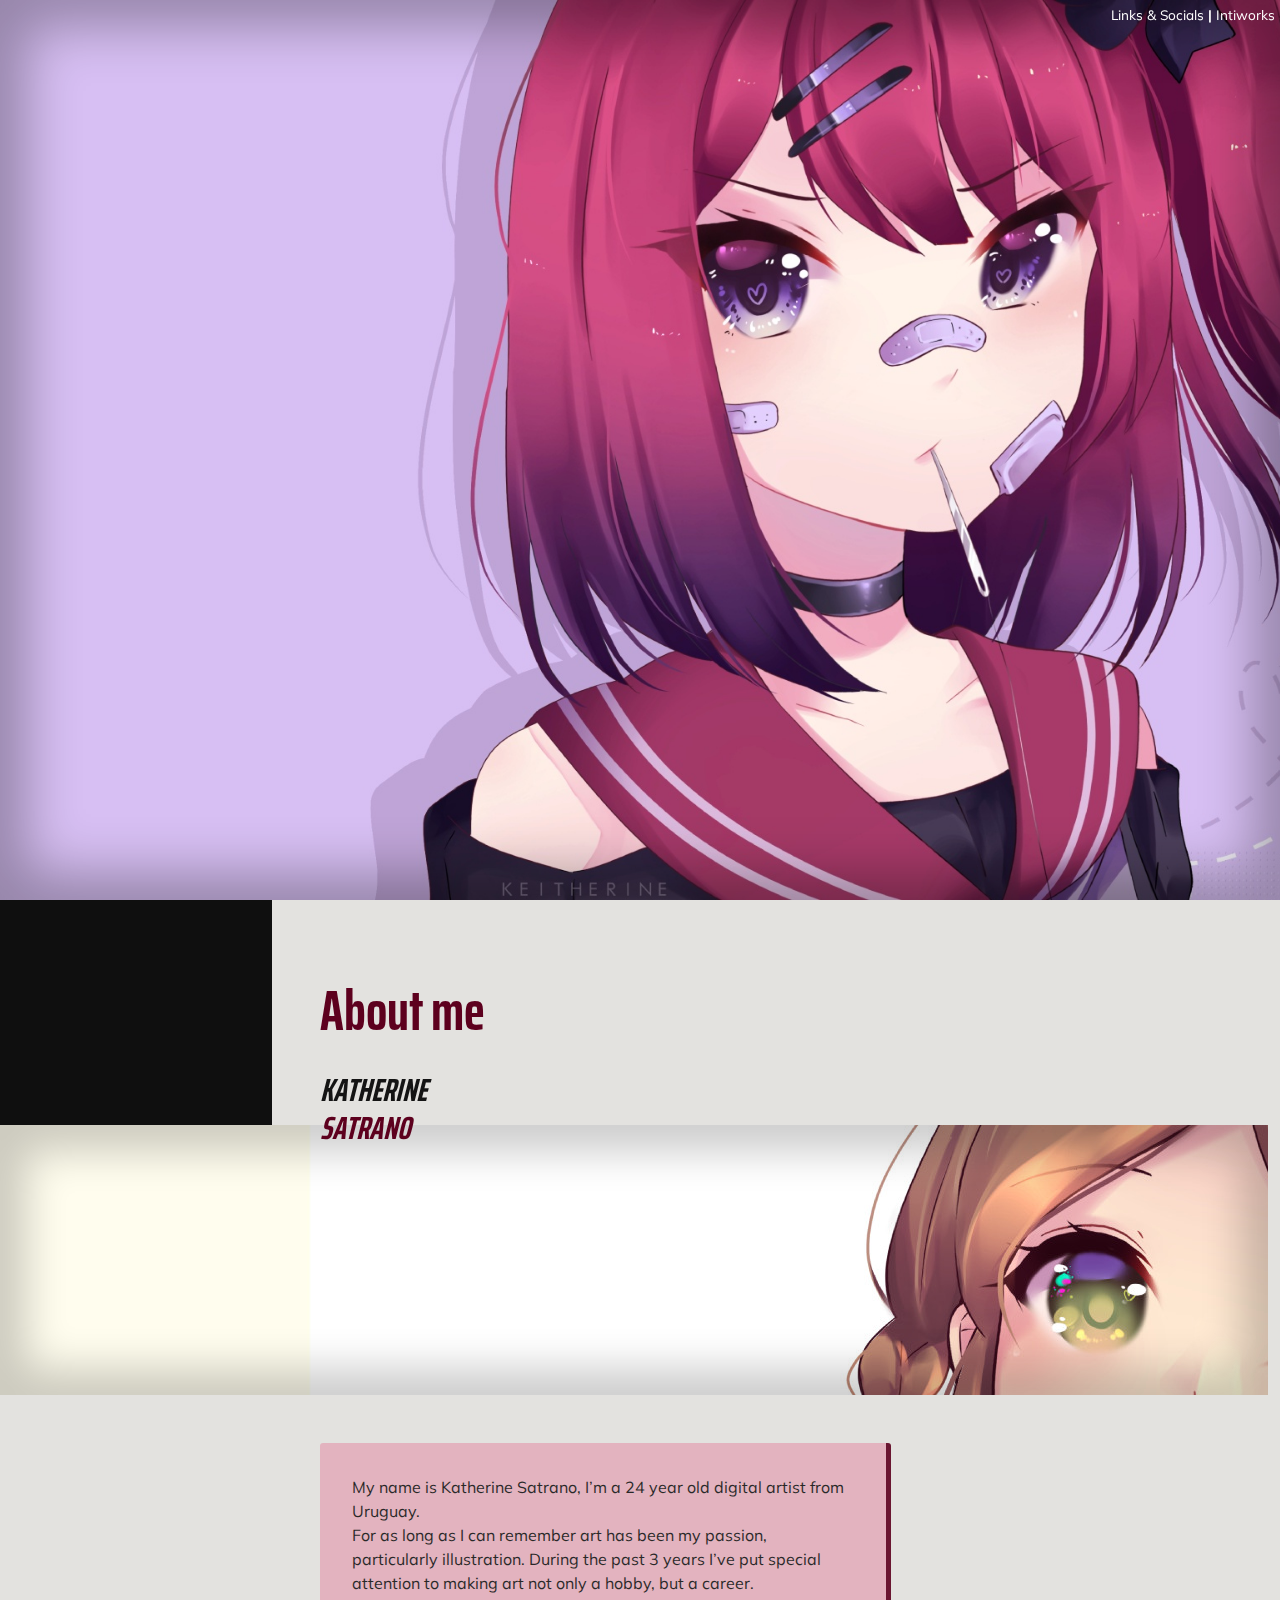
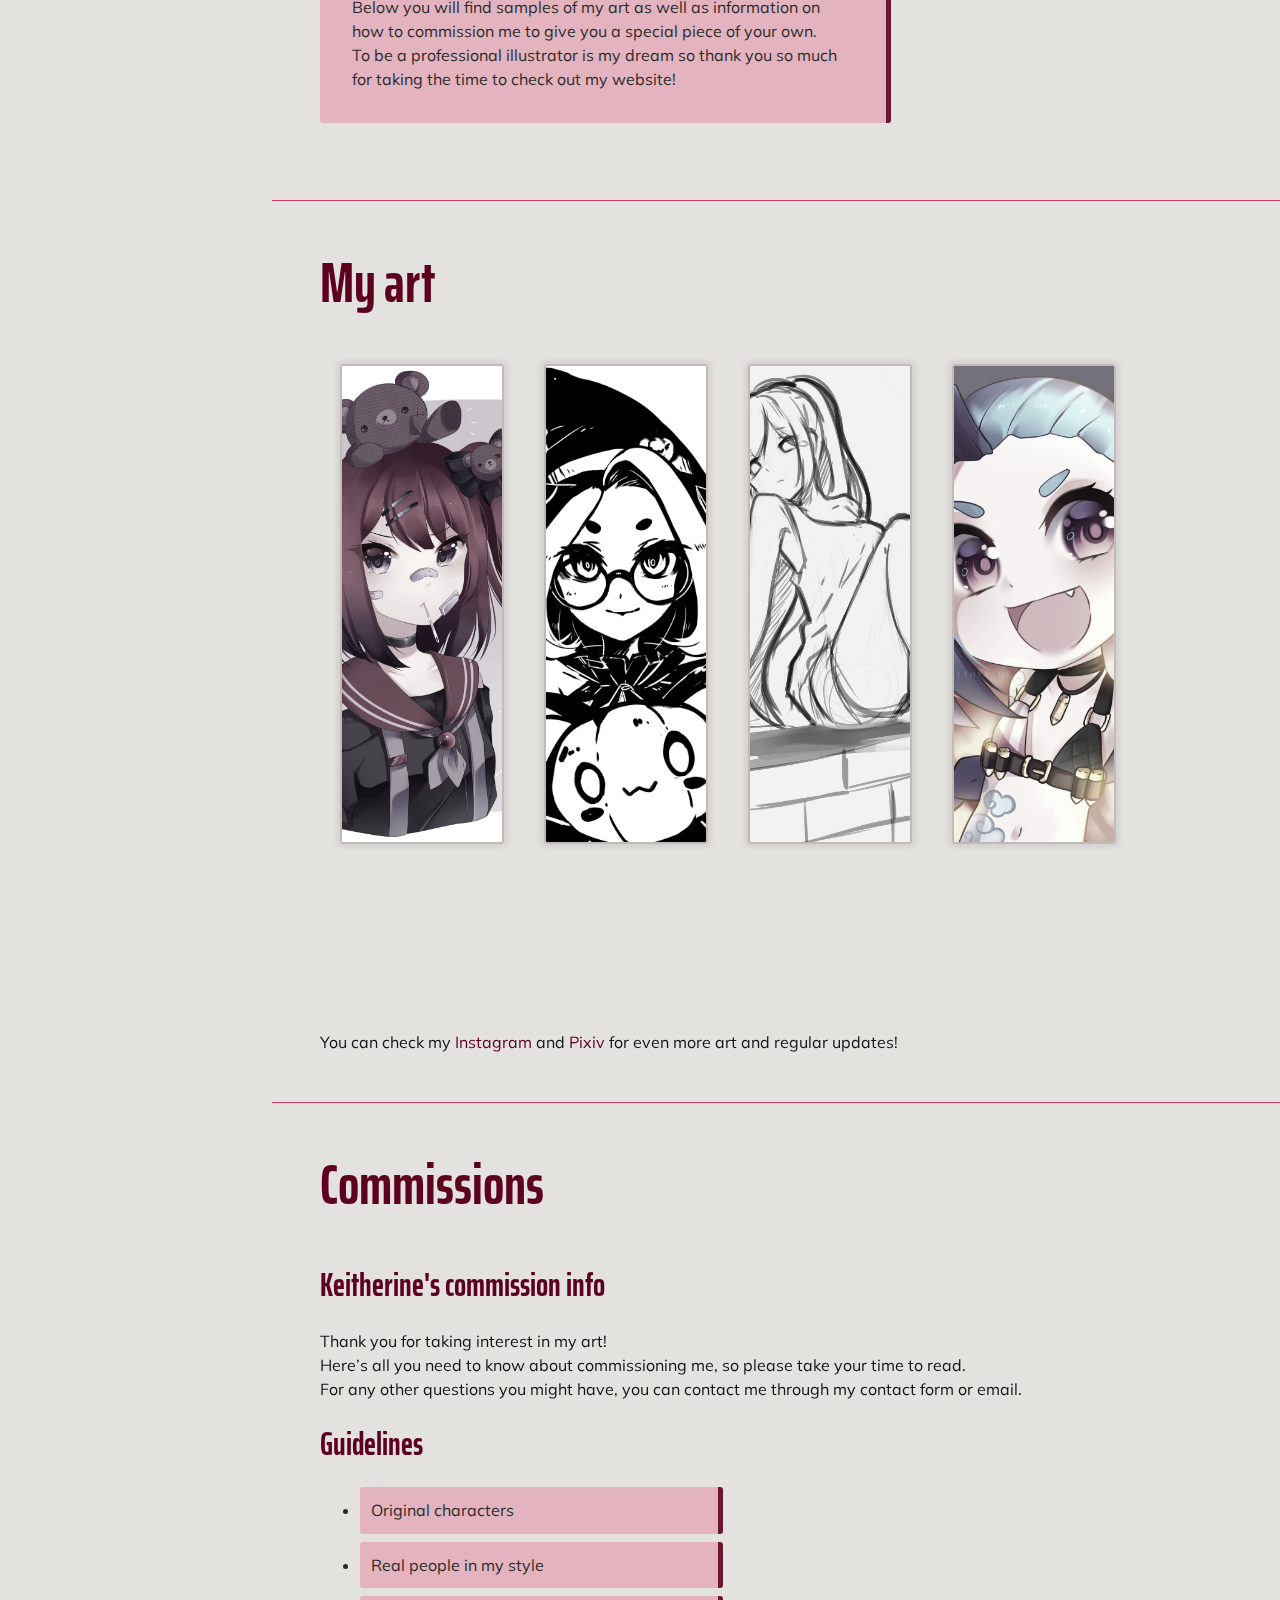
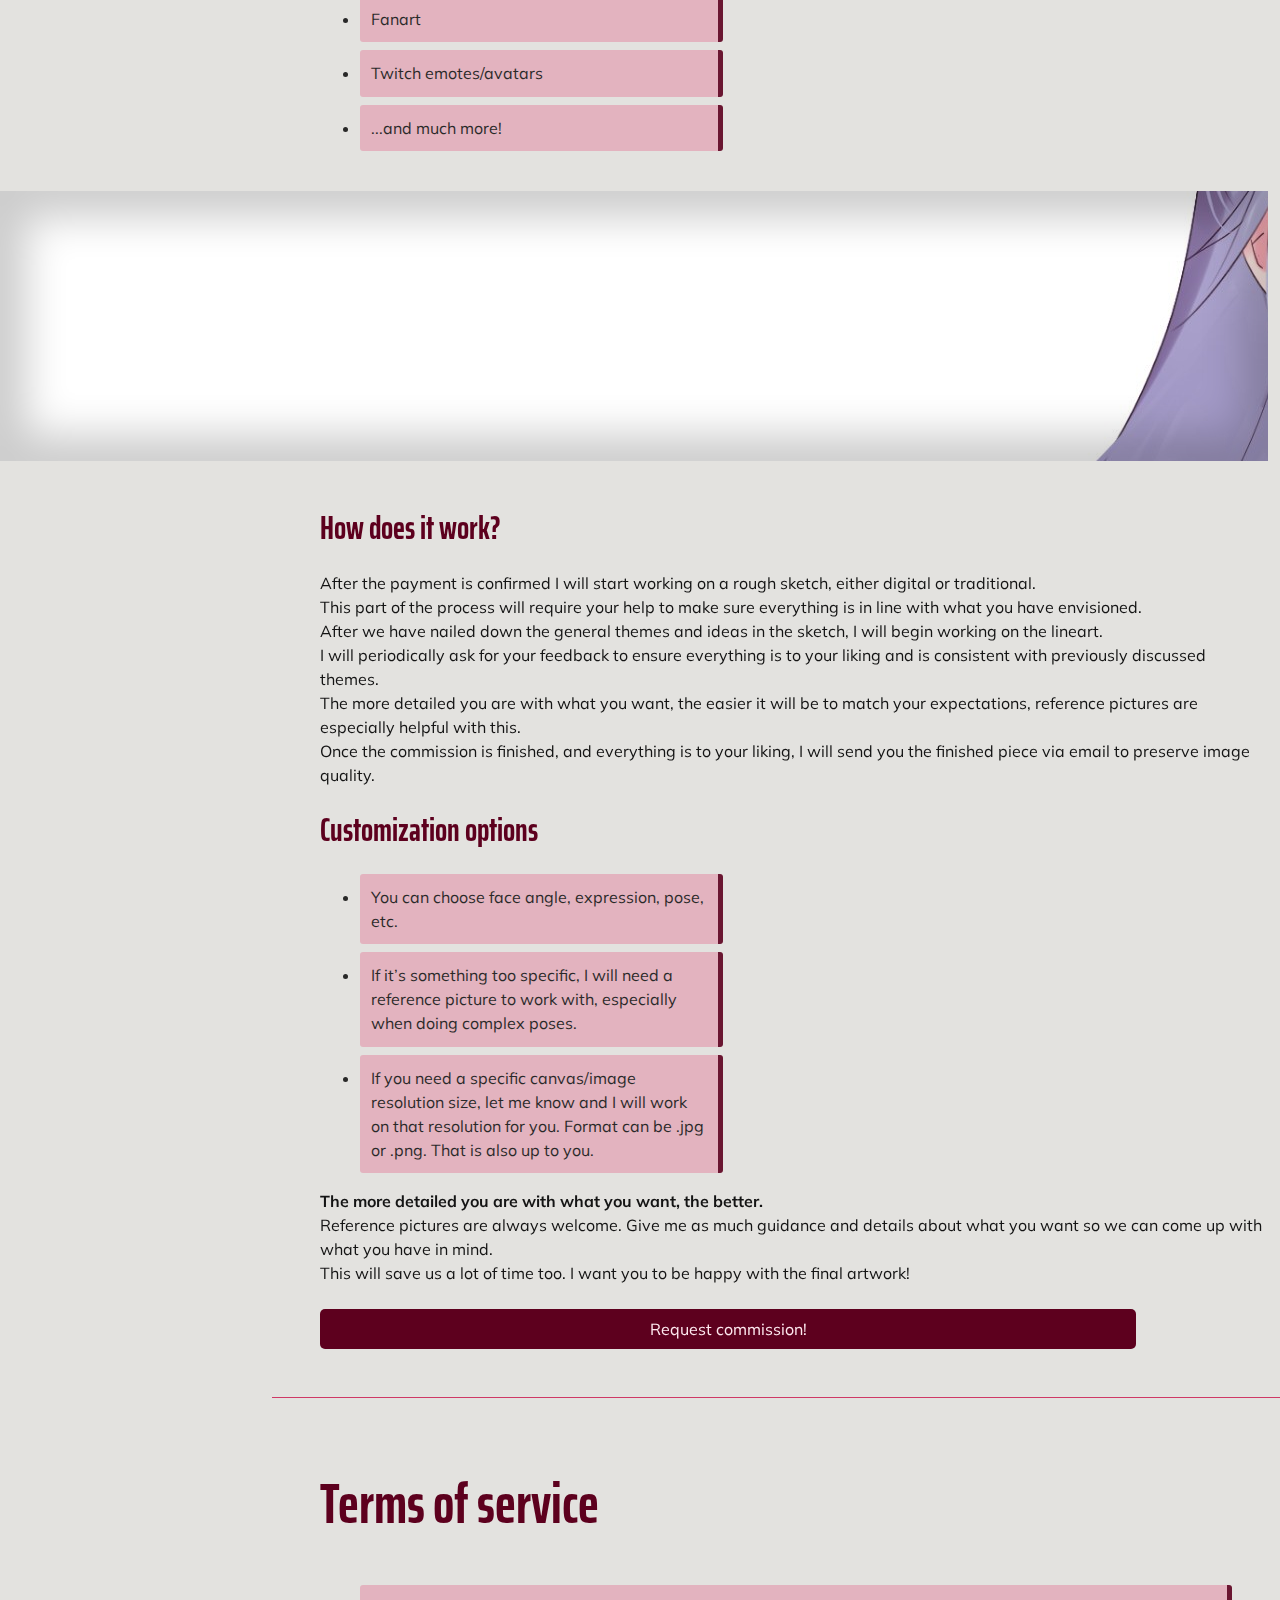
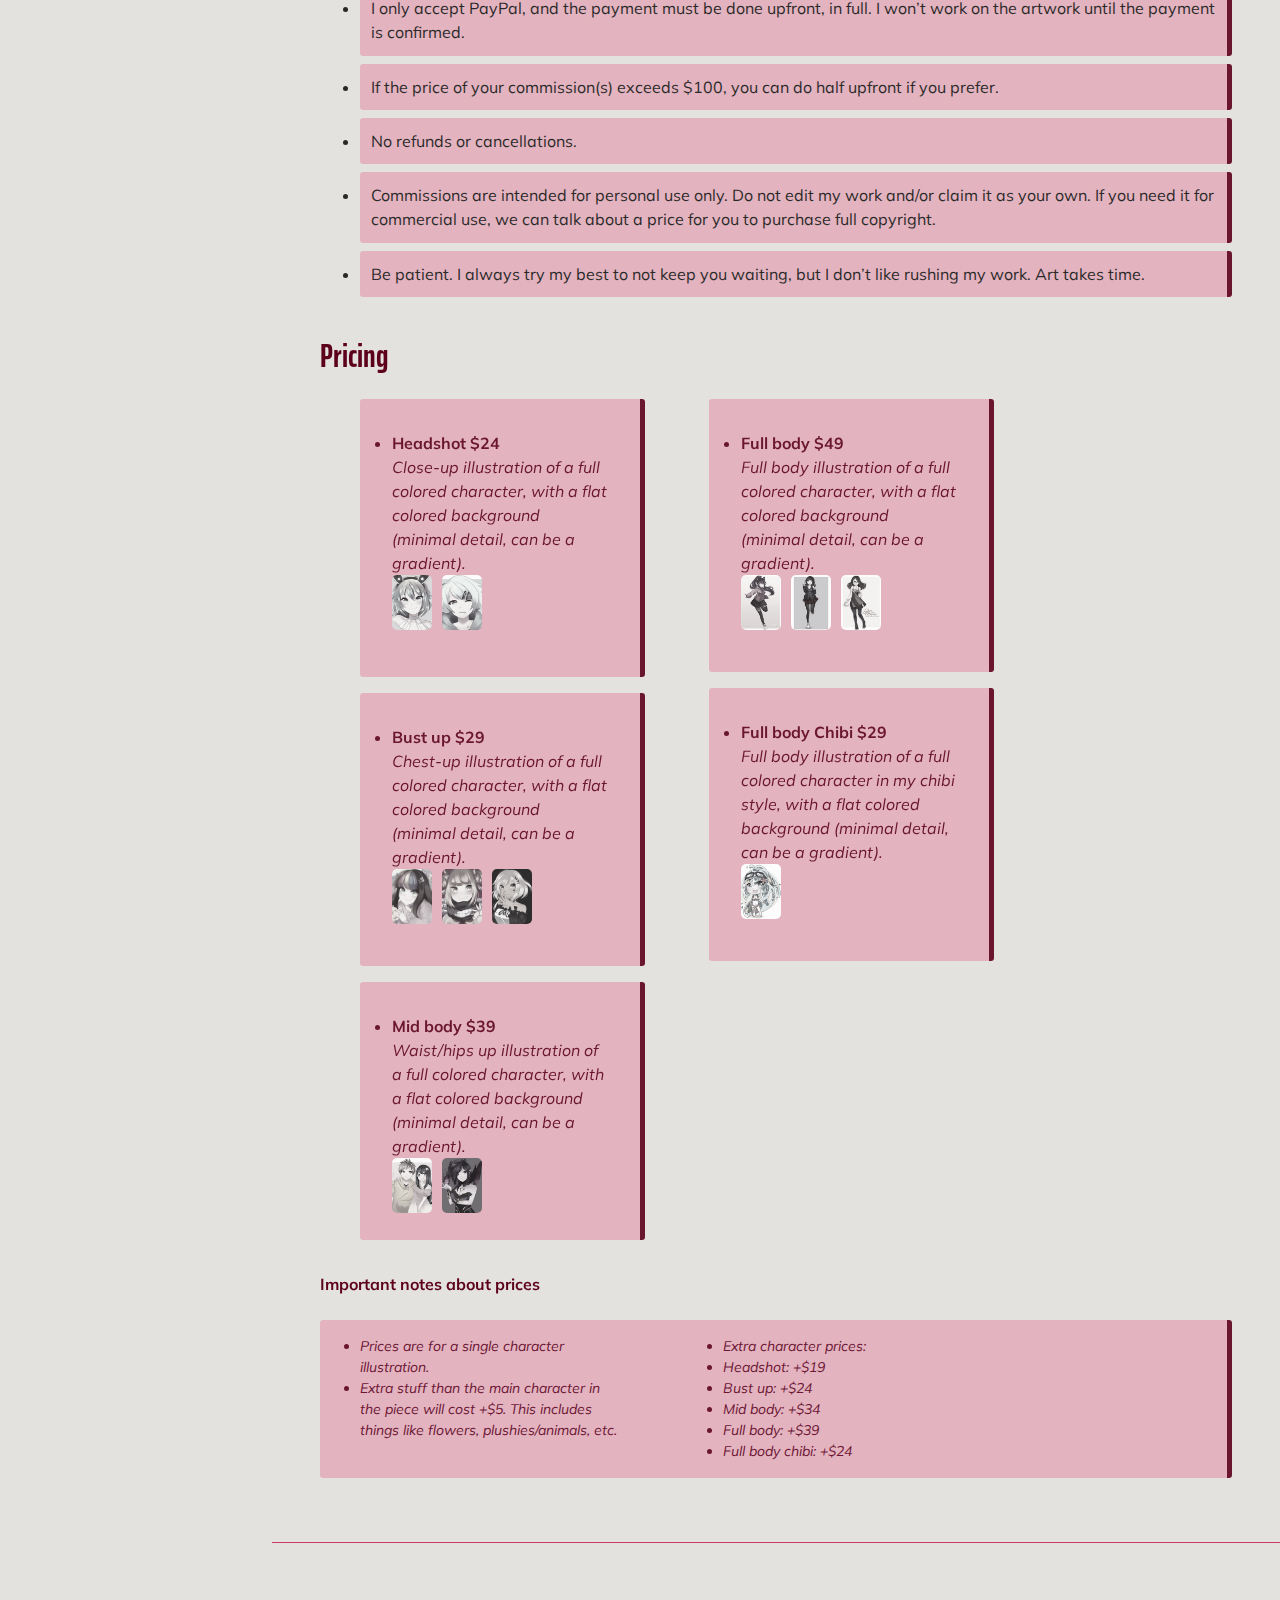
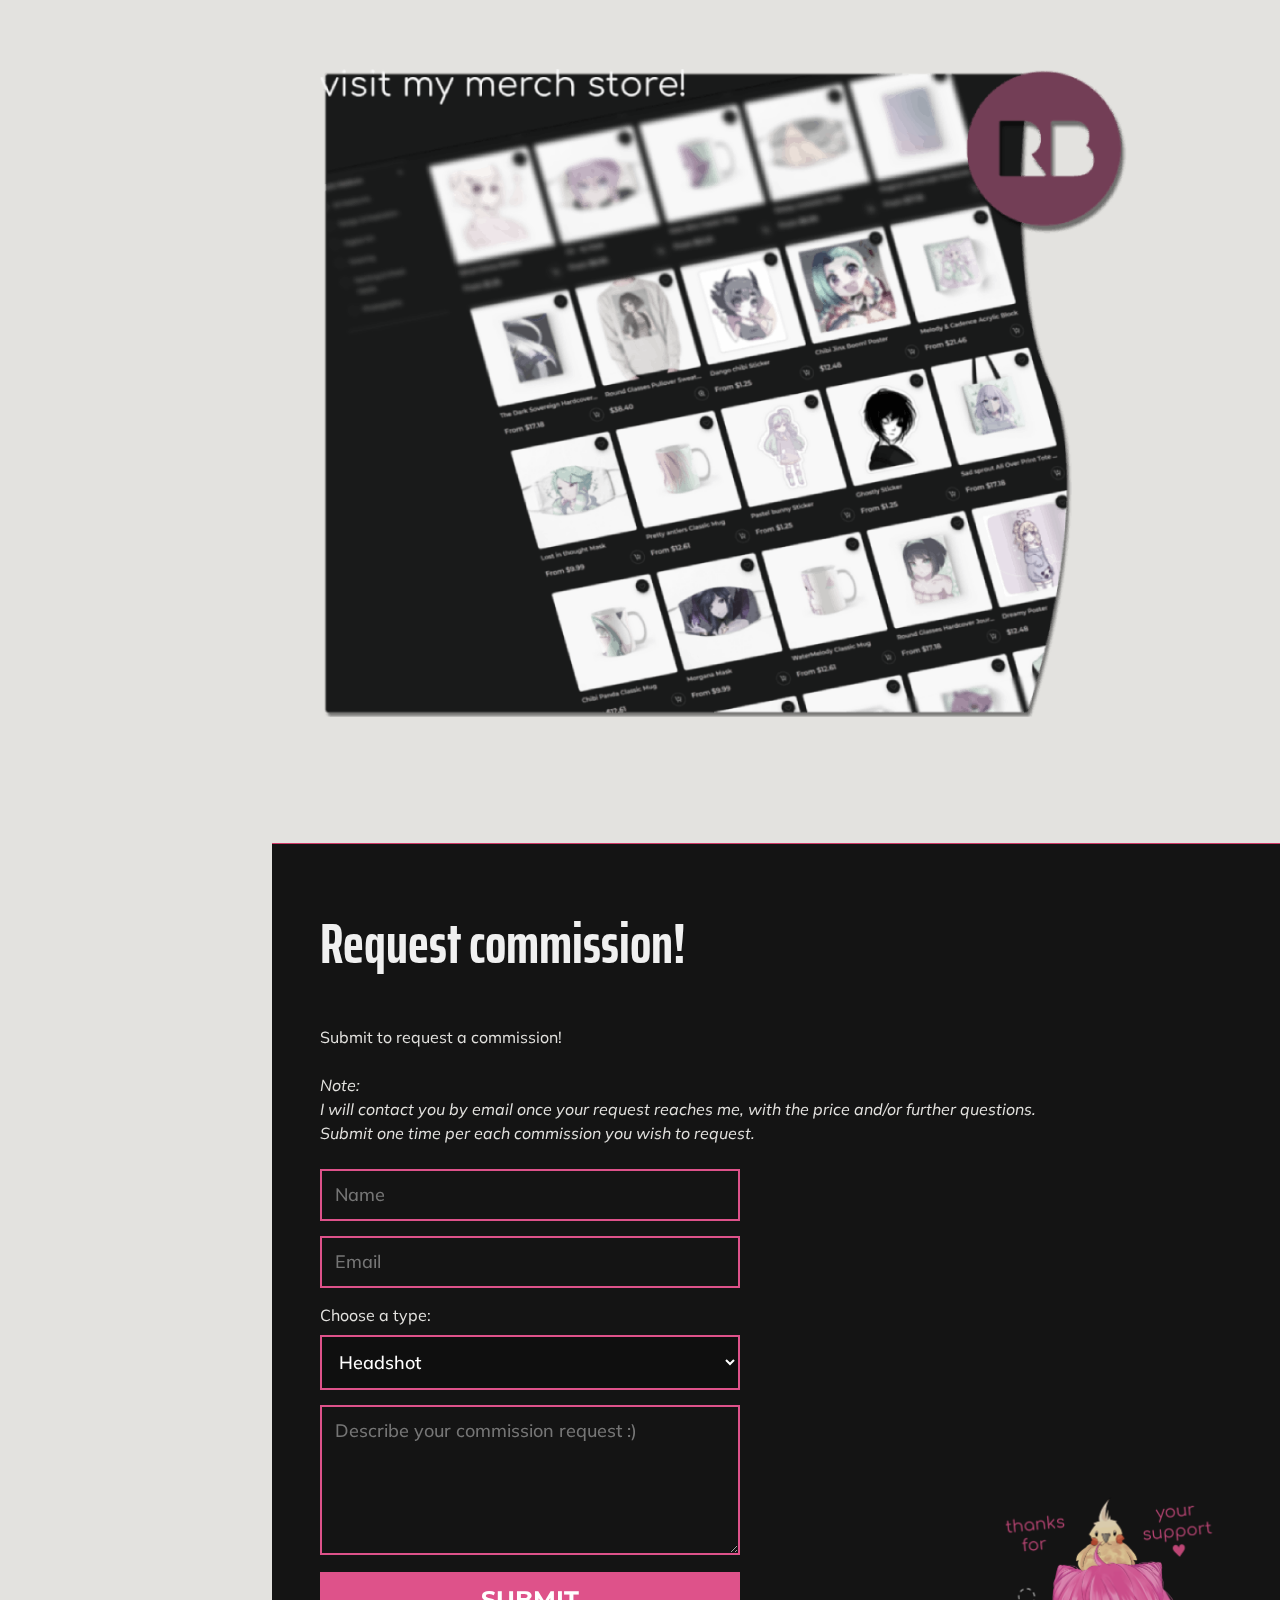
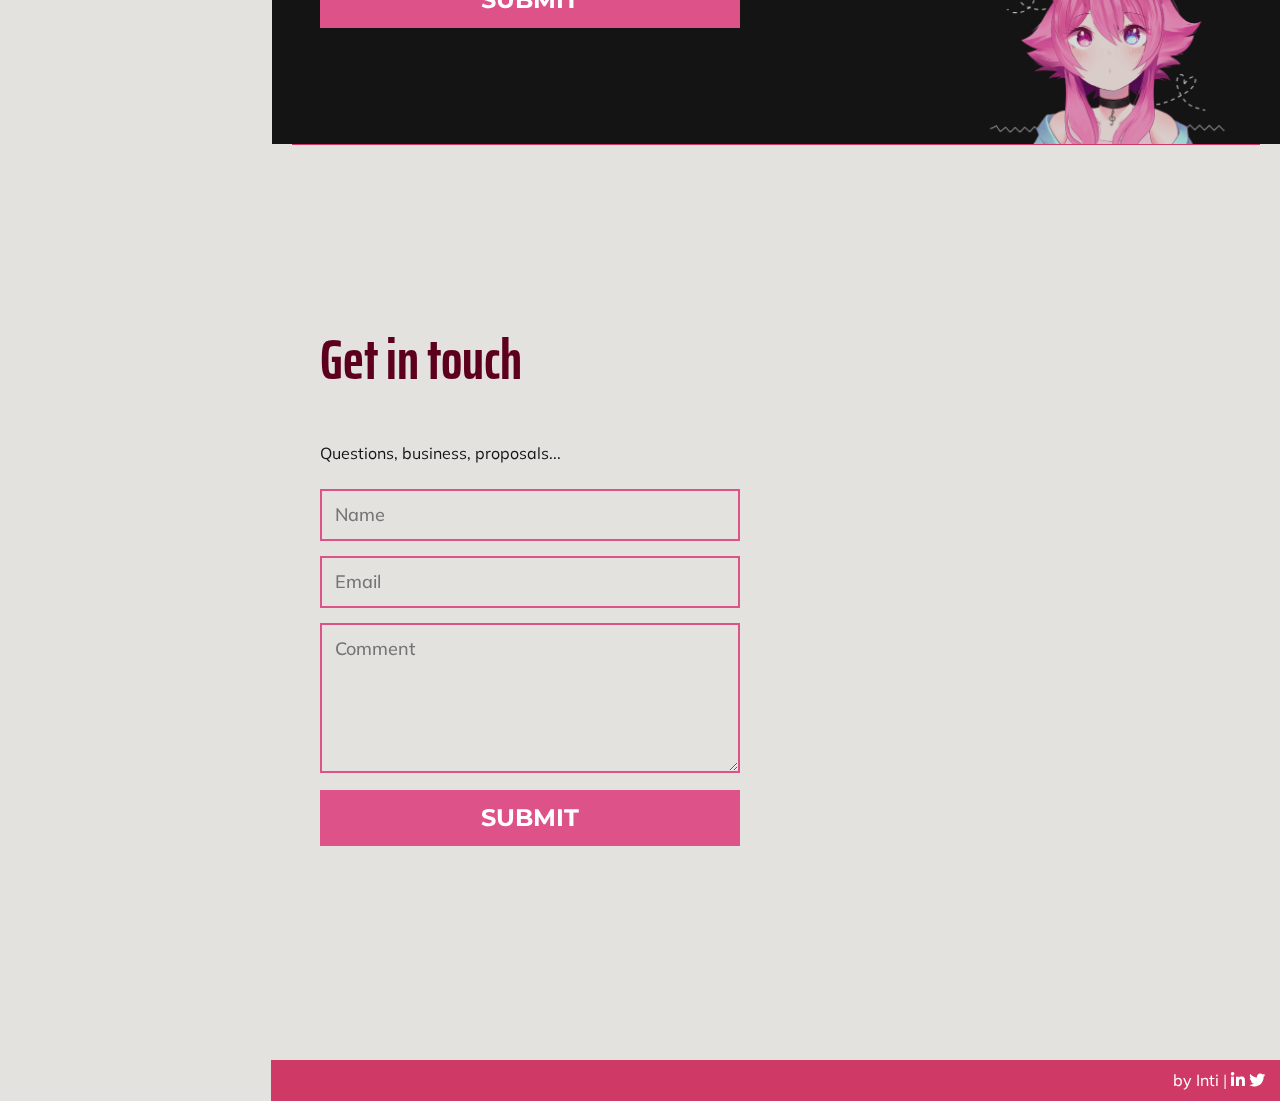
<file: index.html>
﻿<!DOCTYPE html>

<!-- MODAL -->
<script>
///////START CREATE THE MODAL - WAIT FOR WINDOW TO LOAD////////
  var samplesSize = 6;
  var modalNumber = 1;
window.onload = function() {
  //<div id="myModal" class="lightboxmodal">
  var myModal = document.createElement("div");
  myModal.id = "myModal";
  myModal.className = "lightboxmodal";
  
  var modalBg = document.createElement("div");
  modalBg.id = "modalBg";
  modalBg.className = "modal-bg";
  modalBg.onclick = function() { closeModal(); }
  myModal.appendChild(modalBg);

  //<span class="close cursor" onclick="closeModal()">&times;</span>
  var closemodal = document.createElement("span");
  closemodal.onclick = function() { closeModal(); }
  closemodal.innerHTML = "&times;";
  closemodal.className = "close cursor";
  myModal.appendChild(closemodal);

  //<div class="modalcontent">
  var modalContent = document.createElement("div");
  modalContent.className = "modalcontent";
  myModal.appendChild(modalContent);

  //<div class="mySlides">
  //  <div class="numbertext">1 / 4</div>
  //  <img src="img/modal3/1.jpg" class="modal-img" id="slide1">
  //</div>
  var i = 1;
  for (let index = 1; index <= samplesSize; index++) {
      var mySlides = document.createElement("div");
      mySlides.className = "mySlides";
      modalContent.appendChild(mySlides);

      var numberText = document.createElement("div");
      numberText.className = "numbertext";
      numberText.innerHTML = index + " / " + samplesSize;
      mySlides.appendChild(numberText);

      var img = document.createElement("img");
      img.src = "img/modal" + modalNumber + "/" + index + ".jpg";
      img.className ="modal-img";
      img.id = "slide"+index;
      mySlides.appendChild(img);
  }

  //<a class="prev" onclick="plusSlides(-1)">&#10094;</a>
  //<a class="next" onclick="plusSlides(1)">&#10095;</a>
  var prev = document.createElement("a");
  prev.className = "prev";
  prev.onclick = function() { plusSlides(-1); }
  prev.innerHTML = "&#10094;";

  var next = document.createElement("a");
  next.className = "next";
  next.onclick = function() { plusSlides(1); }
  next.innerHTML = "&#10095;";

  modalContent.appendChild(prev);
  modalContent.appendChild(next);

  //<div class="caption-container">
  //  <p id="caption"></p>
  //</div>
  var captioncontainer = document.createElement("div");
  captioncontainer.className = "caption-container";
  modalContent.appendChild(captioncontainer);

  var caption = document.createElement("p");
  caption.id = "caption";
  captioncontainer.appendChild(caption);

  //<div class="modalcolumn">
  //    <img class="thumbs" src="img/modal3/1.jpg" onclick="currentSlide(1)" alt="1">
  //</div>
  for (let index = 1; index <= samplesSize; index++) {
      var modalColumn = document.createElement("div");
      modalColumn.className = "modalcolumn";
      modalContent.appendChild(modalColumn);

      var thumbs = document.createElement("img");
      thumbs.className = "thumbs";
      thumbs.src = "img/modal" + modalNumber + "/" + index + ".jpg";
      thumbs.onclick = function() { currentSlide(index); }
      thumbs.alt = index;
      thumbs.id = "thumbs"+index;
      modalColumn.appendChild(thumbs);
  }

  document.getElementById("page-top").appendChild(myModal);
}
///////END CREATE THE MODAL////////

// Open the Modal
var currModal;
function openModal(number, imgAmount) {
    modalNumber = number; //Sets the current modal folder to display
    var i = 1;
    var loaderIcon = document.getElementById("loadericon");
    loaderIcon.style.display = "inline-block";
    for (let index = 1; index <= imgAmount; index++) { //Updates all the modal images to get them from the new folder
      var img = document.getElementById("slide"+index);
      img.src = "img/modal" + modalNumber + "/" + index + ".jpg";
      var thumbs = document.getElementById("thumbs"+index);
      thumbs.src = "img/modal" + modalNumber + "/" + index + ".jpg";
      if(index==imgAmount){
        img.onload = function() { document.getElementById("myModal").style.display = "block"; loaderIcon.style.display = "none"; }
      }
    }
    //document.getElementById("myModal").style.display = "block";
}

// Close the Modal
function closeModal() {
  document.getElementById("myModal").style.display = "none";
}

var slideIndex = 1;
// Next/previous controls
function plusSlides(n) {
  showSlides(slideIndex += n);
}

// Thumbnail image controls
function currentSlide(n) {
  showSlides(slideIndex = n);
}

function showSlides(n) {
  var i;
  var slides = document.getElementsByClassName("mySlides");
  var dots = document.getElementsByClassName("thumbs");
  var captionText = document.getElementById("caption");
  if (n > slides.length) {slideIndex = 1}
  if (n < 1) {slideIndex = slides.length}
  for (i = 0; i < slides.length; i++) {
    slides[i].style.display = "none";
  }
  for (i = 0; i < dots.length; i++) {
    dots[i].className = dots[i].className.replace(" active", "");
  }
  slides[slideIndex - 1].style.display = "block";
  slides[slideIndex - 1].src = "img/modal1/1.jpg";
  dots[slideIndex-1].className += " active";
  captionText.innerHTML = dots[slideIndex-1].alt;
}
</script>

<html lang="en">
<head>
  <meta charset="utf-8">
  <meta name="viewport" content="width=device-width, initial-scale=1, shrink-to-fit=no">
  <meta name="google-site-verification" content="PfkG4OFXot58hZS0ieMpL_Xv-aq-oCFW_Pr0oNJzyfE" />
  <meta name="description" content="">
  <meta name="author" content="">

  <title>keitherine</title>
  <link rel="icon" href="img/iconsmall.ico">
  <!-- Bootstrap core CSS -->
  <link href="vendor/bootstrap/css/bootstrap.min.css" rel="stylesheet">

  <!-- Custom fonts-->
  <link href="https://fonts.googleapis.com/css?family=Saira+Extra+Condensed:500,700" rel="stylesheet">
  <link href="https://fonts.googleapis.com/css?family=Muli:400,400i,800,800i" rel="stylesheet">
  <link href="https://fonts.googleapis.com/css?family=Lora:400,700|Montserrat:300" rel="stylesheet">
  <link href="vendor/fontawesome-free/css/all.min.css" rel="stylesheet">


  <!-- Custom styles -->
  <link href="css/resume.css" rel="stylesheet">
  <link href="css/keitherine.css" rel="stylesheet">
  <link href="css/modal.css" rel="stylesheet">
  <link href="css/contact.css" rel="stylesheet">
  <link href="css/loader.css" rel="stylesheet">
</head>

<body id="page-top">

  <nav class="navbar navbar-expand-lg navbar-dark bg-primary fixed-top" id="sideNav">
    <a class="navbar-brand js-scroll-trigger" href="#page-top">
      <span class="d-block d-lg-none color-a">Keitherine</span>
      <span class="d-none d-lg-block">
        <img class="img-fluid img-profile rounded-circle mx-auto mb-2 fade-in" src="img/icon/icon_border2.png" alt="">
      </span>
    </a>
    <button class="navbar-toggler" type="button" data-toggle="collapse" data-target="#navbarSupportedContent" aria-controls="navbarSupportedContent" aria-expanded="false" aria-label="Toggle navigation">
      <span class="navbar-toggler-icon"></span>
    </button>
    <div class="collapse navbar-collapse" id="navbarSupportedContent">
      <ul class="navbar-nav">
        <li class="nav-item">
          <a class="nav-link js-scroll-trigger" href="#about">About me</a>
        </li>
        <li class="nav-item">
          <a class="nav-link js-scroll-trigger" href="#proyectos">My art</a>
        </li>
        <li class="nav-item">
          <a class="nav-link js-scroll-trigger" href="#commissions">Commissions</a>
        </li>
        <li class="nav-item">
          <a class="nav-link js-scroll-trigger" href="#terms">Terms & pricing</a>
        </li>
        <li class="nav-item">
          <a class="nav-link js-scroll-trigger" href="#merch">Merch</a>
        </li>
        <li class="nav-item">
          <a class="nav-link js-scroll-trigger request-commission navbar-commission" href="#request">Request commission!</a>
        </li>
        <li class="nav-item nav-item-bottom">
          <a class="nav-link js-scroll-trigger" href="#contact">Contact</a>
        </li>
      </ul>
    </div>
  </nav>
  
  <div class="parallax parallax-bg home-bg" data-rellax-speed="3"></div>
  <div class="container-fluid p-0">
<!--   <div class="by-inti color-white">by <a href="https://intiworks.com/"  target="_blank" class="color-pink">Inti</a></div> -->
    
    <section class="resume-section p-3 p-lg-5 d-flex align-items-center section-keitherine" id="keitherine">
      <div class="w-100 w-100-home">
        <div class="home-rect fade-in rellax">
        <h1 class="mb-0 animate-text-1 lowercase-title">Keitherine</h1>
        <div class="subheading mb-5 fade-in center-mobile">
          Digital · Traditional Artist
        </div>
        <p class="lead fade-in center-mobile" style="margin-bottom: 0!important;"><i>Commissions open!</i></p>
        <a class="nav-link js-scroll-trigger request-commission request-commission-mobile visible-mobile" href="#request" style="text-align: center;">Request commission!</a>
        <p class="lead lead-bottom fade-in"></p>

        <div class="social-icons fade-in center-mobile">
            <a href="https://www.instagram.com/keitherine_/"  target="_blank" class="icon-tooltip">
                <i class="fab fa-instagram"></i>
                <span class="icon-tooltiptext">Instagram</span>
            </a>
            <a href="https://www.redbubble.com/people/Keitherine-art/shop?asc=u"  target="_blank" class="icon-tooltip">
                <i class="fa fa-store"></i>
                <span class="icon-tooltiptext">Merch</span>
            </a>
            <a href="https://www.pixiv.net/en/users/28727219"  target="_blank" class="icon-tooltip">
              <i class="fa fa-pen"></i>
              <span class="icon-tooltiptext">Pixiv</span>
          </a>
          <a href="https://ko-fi.com/keitherineart"  target="_blank" class="icon-tooltip">
            <i class="fa fa-heart"></i>
            <span class="icon-tooltiptext">Ko-fi</span>
          </a>
        </div><!-- end socials -->
        </div><!-- end rect -->
      </div><!-- end w100 -->
    </section>
    <!-- <hr class="m-0"> -->
    
  <section class="resume-section p-3 p-lg-5 d-flex align-items-center section-about" id="about">
      <div class="w-100">
          <h2 class="lowercase-title color-a">About me</h2>
            <br><br><br>
      		<h3 class="color-black quote-text">
      		<i>Katherine<br> <span class="color-a">Satrano</span></i>
      		</h3>
			<div class="quote-img quote-img-1"></div>
      <br><br>
      <div class="my-name-is">
        <span>
          My name is Katherine Satrano, I’m a 24 year old digital artist from Uruguay.<br>
          For as long as I can remember art has been my passion, particularly illustration. During the past 3 years I’ve put special attention to making art not only a hobby, but a career.<br>Below you will find samples of my art as well as information on how to commission me to give you a special piece of your own.<br> To be a professional illustrator is my dream so thank you so much for taking the time to check out my website!
        </span>
      </div>
<!--           <img src="img/requestbg.png" alt="" class="bgimage fade-in"/> -->
      </div>
  </section>

  <hr class="m-0">

    <section class="resume-section p-3 p-lg-5 d-flex align-items-center section-proyectos" id="proyectos"> <!--justify-content-center-->
      <div class="w-100 color-black">
            <h2 class="mb-5 lowercase-title color-a">My art</h2>
            <div class="rect-tooltip">
                <img src="img/modal1/2.jpg" onclick="openModal('1', '6');currentSlide(1)" class="project-rect" style="object-position: 50% 63%;">
                <span class="tooltiptext">Kei style</span>
            </div>
            <div class="rect-tooltip">
                <img src="img/modal2/4.jpg"  onclick="openModal('2', '6');currentSlide(1)" class="project-rect" style="object-position: 50% 30%;">
                <span class="tooltiptext">B&W / Manga</span>
            </div>
            <div class="rect-tooltip">
                <img src="img/modal3/6.jpg" onclick="openModal('3', '6');currentSlide(1)" class="project-rect" style="object-position: 50% 35%;">
                <span class="tooltiptext">Sketches</span>
            </div>
            <div class="rect-tooltip">
                <img src="img/modal4/5.jpg" onclick="openModal('4', '6');currentSlide(1)" class="project-rect" style="object-position: 50% 40%;">
                <span class="tooltiptext">Chibis</span>
            </div>
          <br><br><br><br><br><br><br>
            <span class="color-black"> You can check my <a href="https://www.instagram.com/keitherine_/"  target="_blank">Instagram</a> and <a href="https://www.pixiv.net/en/users/28727219"  target="_blank">Pixiv</a> for even more art and regular updates!</span>
        </div>
        
    </section>
    <hr class="m-0">

    <section class="resume-section p-3 p-lg-5 d-flex align-items-center section-commissions" id="commissions">
      <div class="w-100">
        <h2 class="mb-5 lowercase-title color-a">Commissions</h2>

        <div class="resume-item d-flex flex-column flex-md-row justify-content-between">
          <div class="resume-content">
            <h3 class="mb-0 color-a lowercase-title">Keitherine's commission info</h3><br>
            <div class="">Thank you for taking interest in my art! <br>
              Here’s all you need to know about commissioning me, so please take your time to read.<br>
              
              For any other questions you might have, 
              you can contact me through my contact form or email.
            </div>
              <br>
            <h3 class="mb-0 lowercase-title color-a">Guidelines</h3>
            <b class="color-white">I usually draw</b>
            <ul class="guidelines">
            	<li>Original characters</li>
            	<li>Real people in my style</li>
            	<li>Fanart</li>
            	<li>Twitch emotes/avatars</li>
            	<li>...and much more!</li>
            </ul>
            
            <br>
			<div class="quote-img quote-img-2"></div>
			<br><br>
            
            <h3 class="mb-0 lowercase-title color-a">How does it work?</h3><br>
            After the payment is confirmed I will start working on a rough sketch,
            either digital or traditional. <br>This part of the process will require your help to make sure
            everything is in line with what you have envisioned.
            <br>
            After we have nailed down the general themes and ideas in the sketch, I will begin working on the lineart.<br>
            I will periodically ask for your feedback to ensure everything is to your liking and is consistent with previously discussed themes.<br>
            The more detailed you are with what you want, the easier it will be to match your expectations, reference pictures are especially
            helpful with this. 
            <br>
            Once the commission is finished, and everything is to your liking, I will send you the finished piece via email
            to preserve image quality.
            <br><br>
            <h3 class="mb-0 lowercase-title color-a">Customization options</h3><br>
            <ul class="guidelines">
              <li>You can choose face angle, expression, pose, etc.</li>
              <li>If it’s something too specific, I will need a reference picture to work with, especially when doing complex poses.</li>
              <li>If you need a specific canvas/image resolution size, let me know and I will work on that resolution for you. Format can be .jpg or .png. That is also up to you. </li>
            </ul> 
            <b>The more detailed you are with what you want, the better. </b>
            <br>
            Reference pictures are always welcome. Give me as much guidance and details about what you want so we can come up with what you have in mind.<br> This will save us a lot of time too. I want you to be happy with the final artwork! 
          </div>
        </div>
        
          <div class="resume-date text-md-right">
            <span class="text-primary">
            <br>
            <a class="nav-link js-scroll-trigger request-commission" href="#request" style="text-align: center;">Request commission!</a>
            </span>
          </div>
      </div>
      </div>
    </section>
    <hr class="m-0">
    
<!--     <br> -->
<!-- 	<div class="quote-img quote-img-3 parallax "></div> -->
<!--     <br><br> -->

    <section class="resume-section p-3 p-lg-5 d-flex align-items-center section-terms" id="terms">
      <div class="resume-item d-flex flex-column flex-md-row justify-content-between">
        <div class="resume-content">
          <br>
          <h2 class="mb-5 lowercase-title color-a">Terms of service</h2>
          <ul class="terms-of-service">
            <li>  I only accept PayPal, and the payment must be done upfront, in full. I won’t work on the artwork until the payment is confirmed.</li>
            <li>If the price of your commission(s) exceeds $100, you can do half upfront if you prefer.</li>
            <li>No refunds or cancellations.</li>
            <li> Commissions are intended for personal use only. Do not edit my work and/or claim it as your own. If you need it for commercial use, we can talk about a price for you to purchase full copyright.</li>
            <li>Be patient. I always try my best to not keep you waiting, but I don’t like rushing my work. Art takes time.</li>
          </ul> 
          <br>
          <h3 class="mb-0 color-a lowercase-title">Pricing</h3>
          <br>
          <ul>
            <div class="keitherine-row">
              <div class="keitherine-column">

                <div class="pricing-rect">
                  <li class=""><b>Headshot $24</b></li>
                  <i>Close-up illustration of a full colored character, with a flat colored background (minimal detail, can be a gradient).</i>
                  <div class="keitherine-tooltipimg">
                    <img src="img/samples/headshot01.png" alt="" class="keitherine-sampleimg"/>
                    <span><img src="img/samples/headshot01.png" alt="" /></span>
                  </div>
                  <div class="keitherine-tooltipimg" style="left:50px; bottom: 65px; margin-bottom:-50px;">
                    <img src="img/samples/headshot02.png" alt="" class="keitherine-sampleimg"/>
                    <span><img src="img/samples/headshot02.png" alt="" /></span>
                  </div>
                 </div> <!--END PRICING RECT -->

                 <div class="pricing-rect">
                  <li class=""><b>Bust up $29</b></li>
                  <i>Chest-up illustration of a full colored character, with a flat colored background (minimal detail, can be a gradient).</i>
                  <div class="keitherine-tooltipimg">
                    <img src="img/samples/bust01.png" alt="" class="keitherine-sampleimg"/>
                    <span><img src="img/samples/bust01.png" alt="" /></span>
                  </div>
                  <div class="keitherine-tooltipimg"  style="left:50px; bottom: 65px; margin-bottom:-60px;">
                    <img src="img/samples/bust02.png" alt="" class="keitherine-sampleimg"/>
                    <span><img src="img/samples/bust02.png" alt="" /></span>
                  </div>
                  <div class="keitherine-tooltipimg"  style="left:100px; bottom: 60px; margin-bottom:-50px;">
                    <img src="img/samples/bust03.png" alt="" class="keitherine-sampleimg"/>
                    <span><img src="img/samples/bust03.png" alt="" /></span>
                  </div>

                </div> <!--END PRICING RECT -->
                <div class="pricing-rect">
                  <li class=""><b>Mid body $39</b></li>
                  <i> Waist/hips up illustration of a full colored character, with a flat colored background (minimal detail, can be a gradient).</i>
                  <div class="keitherine-tooltipimg" >
                    <img src="img/samples/mid01.png" alt="" class="keitherine-sampleimg"/>
                    <span class="follow-tooltip"><img src="img/samples/mid01.png" alt="" /></span>
                  </div>

                  <div class="keitherine-tooltipimg" style="left:50px; bottom: 65px; margin-bottom:-70px;" >
                    <img src="img/samples/mid02.png" alt="" class="keitherine-sampleimg"/>
                    <span class="follow-tooltip"><img src="img/samples/mid02.png" alt="" /></span>
                  </div>
                </div>
              </div> <!--END PRICING RECT -->

              <div class="keitherine-column">
                <div class="pricing-rect">
                  <li class=""><b>Full body $49</b></li>
                  <i>Full body illustration of a full colored character, with a flat colored background (minimal detail, can be a gradient).</i>

                  <div class="keitherine-tooltipimg">
                    <img src="img/samples/full01.png" alt="" class="keitherine-sampleimg"/>
                    <span><img src="img/samples/full01.png" alt="" /></span>
                  </div>

                  <div class="keitherine-tooltipimg" style="left:50px; bottom: 65px; margin-bottom:-60px;">
                    <img src="img/samples/full02.png" alt="" class="keitherine-sampleimg"/>
                    <span><img src="img/samples/full02.png" alt="" /></span>
                  </div>

                  <div class="keitherine-tooltipimg" style="left:100px; bottom:60px; margin-bottom:-50px;">
                    <img src="img/samples/full03.png" alt="" class="keitherine-sampleimg"/>
                    <span><img src="img/samples/full03.png" alt="" /></span>
                  </div>
                </div> <!--END PRICING RECT -->

                <div class="pricing-rect">
                  <li class=""><b>Full body Chibi $29</b></li>
                  <i>Full body illustration of a full colored character in my chibi style, with a flat colored background (minimal detail, can be a gradient).</i>
                  <div class="keitherine-tooltipimg">
                    <img src="img/samples/chibi.png" alt="" class="keitherine-sampleimg"/>
                    <span><img src="img/samples/chibi.png" alt="" /></span>
                  </div>
                </div> <!--END PRICING RECT --> 
              </div>
          </ul> 

          <div class="mobile-center"><span class="color-a mobile-center"><b>Important notes about prices</b></span></div> <br>
          <div class="notes-prices">
            <div class="keitherine-row keitherine-smallerfont">
              <div class="keitherine-column">
                <ul>
                  <li> Prices are for a single character illustration.</li>
                   <li> Extra stuff than the main character in the piece will cost +$5. This includes things like flowers, plushies/animals, etc.</li>
                 </ul>
              </div>
              <div class="keitherine-column">
                <ul class=>
                  <li>Extra character prices:</li>
                  <li>Headshot: +$19</li>
                  <li>Bust up: +$24</li>
                  <li> Mid body: +$34</li>
                  <li>Full body: +$39</li>
                  <li> Full body chibi: +$24</li>
                </ul>
              </div>
            </div>
          </div>
      </div>
    </div>
  </section>
  <hr class="m-0">

    <section class="resume-section p-3 p-lg-5 d-flex align-items-center section-merch" id="merch">
      <a href="https://www.redbubble.com/people/Keitherine-art/shop?asc=u"  target="_blank"><img src="img/merch.png" alt="" class="merchimg"/></a>

    </section>

    <hr class="m-0">

    <section class="resume-section p-3 p-lg-5 d-flex align-items-center section-request" id="request" style="margin-bottom:-250px;">
      <div class="w-100 color-white">
        <h2 class="mb-5 lowercase-title">Request commission!</h2>
        <div class="mobile-center"><span class="color-white mobile-center">Submit to request a commission!</span></div><br>
        <i>Note: <br>
          I will contact you by email once your request reaches me, with the price and/or further questions.<br>
          Submit one time per each commission you wish to request. </i>
        <br><br>

          <form name="contact" method="POST" data-netlify="true">      
			  <input name="name" type="text" class="feedback-input" placeholder="Name" />   
        <input name="email" type="text" class="feedback-input" placeholder="Email" />
        <label for="commission-type">Choose a type:</label>
        <select name="commission-type" id="commission-type" class="feedback-input" style="background-color:#0f0f0f" >
          <option value="headshot" style="background-color:#0f0f0f">Headshot</option>
          <option value="bust" style="background-color:#0f0f0f">Bust up</option>
          <option value="mid" style="background-color:#0f0f0f">Mid body</option>
          <option value="full" style="background-color:#0f0f0f">Full body</option>
          <option value="chibi" style="background-color:#0f0f0f">Full body chibi</option>
          <option value="other" style="background-color:#0f0f0f">Other (specify in comment)</option>
        </select>
        <textarea name="text" class="feedback-input" placeholder="Describe your commission request :)"></textarea>
        <!--<label for="reference-image">Reference image (optional):</label>
        <input type="file" name="reference-image" id="reference-image" class="feedback-input" accept="image/*"/>-->
			  <input type="submit" value="SUBMIT"/>
      </form>
        </div> 

    </section>
    <img src="img/melody/melobirbty.png" alt="" class="melobirb"/>
    <hr class="pinkline">

    <section class="resume-section p-3 p-lg-5 d-flex align-items-center section-contact" id="contact">
      <div class="w-100">
        <h2 class="mb-5 lowercase-title color-a">Get in touch</h2>
        <div class="mobile-center"><span class="color-black">Questions, business, proposals...</span><br><br></div>
        <form name="contact" method="POST" data-netlify="true" class="color-black">      
			  <input name="name" type="text" class="feedback-input" placeholder="Name" />   
			  <input name="email" type="text" class="feedback-input" placeholder="Email" />
			  <textarea name="text" class="feedback-input" placeholder="Comment"></textarea>
			  <input type="submit" value="SUBMIT"/>
	    </form>
        </div>

    </section>

    <!-- <hr class="m-0"> -->
    
    <div class="keitherine-header" id="header">
		<span class="keitherine-header-info">
		<a class="color-white" href="https://linktr.ee/keitherine.art">Links & Socials</a>
		 <b>|</b>
		<a class="color-white" href="https://intiworks.com/">Intiworks</a>
		</span>
	</div>
    
    <div class="keitherine-footer">
		<span class="footer-info">
		<a href="https://intiworks.com/"> by Inti</a>  | 
		<a href="https://www.linkedin.com/in/inti/" target="_blank"> 
            <i class="fab fa-linkedin-in"></i> 
        </a>
        <a href="https://www.twitter.com/snepif" target="_blank"> 
            <i class="fab fa-twitter"></i> 
        </a> 
		</span>
	</div>
    
      <!--ANIMATIONS AND ADDED STUFF-->
      <div style="position:fixed; background-color:#0f0f0f; width:150vw; height: 150vh; left:0; top:0; z-index: -10;"></div>
    
    <div class="lds-ripple" id="loadericon"><div></div><div></div></div>
<!-- -------------------------------- -->

  <!-- Bootstrap core JavaScript -->
  <script src="vendor/jquery/jquery.min.js"></script>
  <script src="vendor/bootstrap/js/bootstrap.bundle.min.js"></script>

  <!-- Plugin JavaScript -->
  <script src="vendor/jquery-easing/jquery.easing.min.js"></script>

  <!-- Custom scripts for this template -->
  <script src="js/resume.min.js"></script>
  <script src="js/navbaropacity.js"></script>
  <script src="js/rellax.min.js"></script>
  <script>
	  var rellax = new Rellax('.rellax');
	</script>

</body>

</html>
</file>
<file: css/resume.css>
body {
  font-family: 'Muli', -apple-system, BlinkMacSystemFont, 'Segoe UI', Roboto, 'Helvetica Neue', Arial, sans-serif, 'Apple Color Emoji', 'Segoe UI Emoji', 'Segoe UI Symbol', 'Noto Color Emoji';
  padding-top: 54px;
  color: #868e96;
  background-color: rgb(12, 12, 12);
}

@media (min-width: 992px) {
  body {
    padding-top: 0;
    padding-left: 17rem;
  }
}

@font-face {
  font-family: 'Comforta';
  src:
  url("../fonts/Comfortaa-VariableFont_wght.woff") format("woff"),
  url("../fonts/Comfortaa-VariableFont_wght.otf") format("opentype");
}

h1,
h2,
h3,
h4,
h5,
h6 {
  font-family: 'Saira Extra Condensed', -apple-system, BlinkMacSystemFont, 'Segoe UI', Roboto, 'Helvetica Neue', Arial, sans-serif, 'Apple Color Emoji', 'Segoe UI Emoji', 'Segoe UI Symbol', 'Noto Color Emoji';
  font-weight: 700;
  text-transform: uppercase;
  color:#f0f0f0;
  /*color: #343a40;*/
}

.comforta-font{
  font-family:'Comforta' !important;
  font-weight: 300;
}

h1 {
  font-size: 6rem;
  line-height: 5.5rem;
}

h2 {
  font-size: 3.5rem;
}

h3 {
  font-size: 2rem;
}

p.lead {
  font-size: 1.15rem;
  font-weight: 400;
}

.subheading {
  text-transform: uppercase;
  font-weight: 500;
  font-family: 'Saira Extra Condensed', -apple-system, BlinkMacSystemFont, 'Segoe UI', Roboto, 'Helvetica Neue', Arial, sans-serif, 'Apple Color Emoji', 'Segoe UI Emoji', 'Segoe UI Symbol', 'Noto Color Emoji';
  font-size: 1.5rem;
}

.linktree-icon{
  background-image: url("img/linktree-icon.png");
}

.social-icons a {
  display: inline-block;
  height: 3.5rem;
  width: 3.5rem;
  background-color: rgb(255, 253, 238);
  color: var(--palette-e) !important;
  border-radius: 100%;
  text-align: center;
  font-size: 1.5rem;
  line-height: 3.5rem;
  margin-right: 1rem;
}

.social-icons a:last-child {
  margin-right: 0;
}

.social-icons a:hover {
  background-color: var(--palette-c);
}

.dev-icons {
  font-size: 3rem;
}

.dev-icons .list-inline-item i:hover {
  color: var(--palette-c);
}

#sideNav .navbar-nav .nav-item .nav-link {
  font-weight: 800;
  letter-spacing: 0.05rem;
  text-transform: uppercase;
  outline:none;
  border: 0;
}

.nav-item-bottom{
	margin-top:40% !important;
}

#sideNav .navbar-toggler:focus {
  outline-color: var(--palette-c);
}

@media (min-width: 992px) {
  #sideNav {
    text-align: center;
    position: fixed;
    top: 0;
    left: 0;
    display: -webkit-box;
    display: -ms-flexbox;
    display: flex;
    -webkit-box-orient: vertical;
    -webkit-box-direction: normal;
    -ms-flex-direction: column;
    flex-direction: column;
    width: 17rem;
    height: 100vh;
  }
  #sideNav .navbar-brand {
    display: -webkit-box;
    display: -ms-flexbox;
    display: flex;
    margin: auto auto 0;
    padding: 0.5rem;
  }
  #sideNav .navbar-brand .img-profile {
    max-width: 12rem;
    max-height: 12rem;
    /*border: 0.5rem solid rgba(255, 255, 255, 0.2);*/
  }

  .img-profile{
    filter:brightness(0.93);
    transition:0.4s;
  }

  .img-profile:hover{
    filter:brightness(1.13);
  }

  #sideNav .navbar-collapse {
    display: -webkit-box;
    display: -ms-flexbox;
    display: flex;
    -webkit-box-align: start;
    -ms-flex-align: start;
    align-items: flex-start;
    -webkit-box-flex: 0;
    -ms-flex-positive: 0;
    flex-grow: 0;
    width: 100%;
    margin-bottom: auto;
  }
  #sideNav .navbar-collapse .navbar-nav {
    -webkit-box-orient: vertical;
    -webkit-box-direction: normal;
    -ms-flex-direction: column;
    flex-direction: column;
    width: 100%;
  }
  #sideNav .navbar-collapse .navbar-nav .nav-item {
    display: block;
  }
  #sideNav .navbar-collapse .navbar-nav .nav-item .nav-link {
    display: block;
  }
}

section.resume-section {
  padding-top: 5rem !important;
  padding-bottom: 5rem !important;
  /* max-width: 75rem; */
}

section.resume-section .resume-item .resume-date {
  min-width: none;
}

@media (min-width: 768px) {
  section.resume-section {
    min-height: 100vh;
  }
  section.resume-section .resume-item .resume-date {
    min-width: 18rem;
  }
}

@media (min-width: 992px) {
  section.resume-section {
    padding-top: 3rem !important;
    padding-bottom: 3rem !important;
  }
}

.bg-primary {
    /*background-color: #BD5D38 !important;*/
    /*background-color: var(--palette-e) !important;*/
    background-color: var(--palette-a) !important;
}

.text-primary {
    /*color: #BD5D38 !important;*/
   /* color: var(--palette-e) !important;*/
   color: var(--palette-e) !important; 
}

a {
  color: var(--palette-c);
}

a:hover, a:focus, a:active {
  color: var(--palette-c);
}

.pinkline{
  border: 0;
  clear:both;
  display:block;
  width: 96%;               
  background-color:var(--palette-e);
  height: 1px;
}

.lowercase-title{
   text-transform: unset !important;
}

.project-rect{
    width:85%;
    height:16vh;
    object-fit: cover;
    border-radius:3px;
    margin-bottom:2vh;
    border: solid rgb(0, 0, 0, 0.1) 1px;
}

/* Tooltip container */
.rect-tooltip {
  color:white !important;
  filter: grayscale(75%);
  transition:0.6s;
}

/* Tooltip text */
    .rect-tooltip .tooltiptext {
        visibility: hidden;
        height: 16vh;
        width: 20%;
        /*background-color: var(--palette-e);*/
        border-style: solid;
        border-width: 0px 0px 0px 5px;
        border-color: var(--palette-e);
        color: white;
        padding: 3px;
        border-radius: 1px;
        margin-left: 8px;
        position: absolute;
        z-index: 1;
        opacity: 0;
        transition: opacity 0.5s;
    }

/* Show the tooltip text when you mouse over the tooltip container */
    .rect-tooltip:hover .tooltiptext {
        visibility: visible;
        opacity: 1;
        font-size: 1.5em;
        text-transform: uppercase;

    }

    .rect-tooltip:hover {
        filter: unset;

        cursor: pointer;
    }


/* Tooltip container */
.icon-tooltip {
    color: white !important;
    filter: grayscale(100%);
    transition: 0.8s;
}

    /* Tooltip text */
    .icon-tooltip .icon-tooltiptext {
        visibility: hidden;
        height: 2.5rem;
        width: 8vw;
        margin-left: -3.1rem;
	    	margin-top: 25px;
        background-color: var(--palette-e);
        border-style: solid;
        border-width: 0px 0px 0px 0px;
        border-color: var(--palette-e);
        color: white;
        padding: 3px;
        padding-top:0;
        border-radius: 2px;
        float:left;
        z-index: 1;
        opacity: 0;
        transition: opacity 0.5s;
        font-size: .7rem;
    }

    /* Show the tooltip text when you mouse over the tooltip container */
    .icon-tooltip:hover .icon-tooltiptext {
        visibility: visible;
        opacity: 1;
        text-transform: uppercase;
    }

    .icon-tooltip:hover {
        filter: unset;
        cursor: pointer;
    }

/*================================================= ANIMATIONS ===================================================*/

.hovericon {
    border-radius: 0 !important;
    border: 0px !important;
    border-color: var(--palette-e) !important;
    transition: .5s;
}

.hovericon:hover {
        border-radius: 50% !important;
        border: 5px !important;
        border-color: var(--palette-e) !important;
    }

.fade-in {
    opacity: 0 ;
    animation-name: fadein;
    animation-delay: 0.3s;
    animation-duration: 1.5s;
    animation-iteration-count: 1;
    animation-direction: normal;
    animation-timing-function: ease;
    animation-fill-mode: forwards;
}

.animate-text-1 {
    opacity: 0;
    -webkit-animation-name: text1; /* Safari 4.0 - 8.0 */
    -webkit-animation-duration: 1.5s; /* Safari 4.0 - 8.0 */
    -webkit-animation-delay: 0.3s; /* Safari 4.0 - 8.0 */
    animation-name: text1;
    animation-delay: 0.3s;
    animation-duration: 1.5s;
    animation-iteration-count: 1;
    animation-direction: normal;
    animation-timing-function: ease;
    animation-fill-mode: forwards;
}
.animate-line-1 {
    width: 30vw;
    height: 3px;
    position: fixed;
    border-radius: 3px;
    background-color: var(--palette-e);
    -webkit-animation-duration: 1s; /* Safari 4.0 - 8.0 */
    -webkit-animation-delay: 0s; /* Safari 4.0 - 8.0 */
    animation-duration: 2s;
    animation-delay: 0s;
    animation-iteration-count: 1;
    animation-direction: normal;
    animation-timing-function: ease;
    animation-fill-mode: forwards;
}
.line1 {
    transform: rotate(-45deg);
    top: 107vh;
    left: 80vw;
    animation-name: lineright;
    animation-duration: 1s;
}
.line2 {
    transform: rotate(-45deg);
    top: 110vh;
    left: 88vw;
    animation-name: lineright;
    animation-duration: 2s;
}
.line3 {
    transform: rotate(-45deg);
    top: 100vh;
    left: 90vw;
    animation-name: lineright;
    animation-duration: 1.5s;
}
.line4 {
    transform: rotate(-45deg);
    top: 85vh;
    left: 45vw;
    animation-name: lineleft;
    animation-duration: 1s;
}

.line5 {
    transform: rotate(-45deg);
    top: 88vh;
    left: 55vw;
    animation-name:lineleft;
    animation-duration: 2s;
}

.line6 {
    transform: rotate(-45deg);
    top: 83vh;
    left: 50vw;
    animation-name: lineleft;
    animation-duration: 1.5s;
}

/*keyframes*/
@keyframes lineright {
    0% {
        transform: translate(-500px,-500px) rotate(45deg);
        background-color: var(--palette-e);
        opacity:0;
    }

    50% {
        transform: translate(0px,0px) rotate(45deg);
        background-color: var(--palette-e);
        opacity: 1;
    }

    55% {
        background-color: white;
    }

    75% {
        background-color: var(--palette-e);
    }

    100% {
        transform: translate(0px,0px) rotate(45deg);
        background-color: var(--palette-e);
        opacity: 1;
    }
}
@keyframes lineleft{
    0% {
        transform: translate(500px,500px) rotate(-45deg);
        background-color: var(--palette-e);
        opacity: 0;
    }

    50% {
        transform: translate(0px,0px) rotate(-45deg);
        background-color: var(--palette-e);
        opacity: 1;
    }

    55% {
        background-color: white;
    }

    75% {
        background-color: var(--palette-e);
    }

    100% {
        transform: translate(0px,0px) rotate(-45deg);
        background-color: var(--palette-e);
        opacity: 1;
    }
}
@keyframes text1 {
    0% {
        letter-spacing: 50px;
        opacity: 0;
    }
    50% {
        letter-spacing: normal;
    }
    100% {
        opacity:1;
    }
}
@keyframes fadein {
    0% {
        opacity: 0;
    }
    100% {
        opacity: 1;
    }
}
</file>
<file: css/keitherine.css>
:root {
    --keitherine-blue:#0069A6;
    --keitherine-blue-light:#06c;
    /* --keitherine-white:rgb(255, 253, 239); */
    --keitherine-white:#E3E2DF;
	  --keitherine-black:rgb(20,20,20);
    --keitherine-pink: #cf3966;
  
  --palette-a:#5D001E;
  --palette-b:#E3E2DF;
  --palette-c:#E3AFBC;
  --palette-d:#9A1750;
  --palette-e:#cf3966;
}

body{
  color: var(--keitherine-black);
	background-color: var(--keitherine-white) !important;
	overflow-x: hidden !important;
}
#sideNav{
  background-color: var(--keitherine-white) !important;
  box-shadow: 0pt 0pt 10pt 5pt rgb(0, 0, 0, 0.075);
}
hr{
	color: var(--palette-e);
  border-color: var(--palette-e) !important;
}

.color-a{
	color: var(--palette-a);
}
.color-b{
	color: var(--palette-b);
}
.color-c{
	color: var(--palette-c);
}
.color-d{
	color: var(--palette-d);
}
.color-e{
	color: var(--palette-e);
}

.color-pink{
	color: var(--palette-e);
}

.color-black{
	color: var(--keitherine-black);	
}

.color-white{
	color: var(--palette-b);	
}

.w-100-home{
	padding-right: 0 !important;
}

.section-background-img{
	position: absolute;
	margin-top:0;
	width:100vw;
	height:100vh;
	outline: 800px solid rgba(0, 0, 0, 0.20) !important;
	outline-offset: -800px;
	box-shadow: 0 0 30pt 100pt rgb(0, 0, 0, 0.3);
	object-fit: cover;
	overflow:hidden;
	left: 0;
	z-index:-5;
}
.parallax {
	position: absolute; 
	z-index:-5;
	/* Create the parallax scrolling effect */
	background-attachment: fixed;
	background-position: center;
	background-repeat: no-repeat;
	background-size: cover; 
}

.parallax-bg{
	margin-top:0;
	height: 100vh;
	width:100%;
	left: 0;	
/* 	outline: 800px solid rgba(0, 0, 0, 0.7); */
/* 	outline-offset: -800px; */
	object-fit: cover;
	box-shadow: inset 0 0 40pt 20pt rgb(0, 0, 0, 0.3);
}
.home-bg{
/* 	outline: 800px solid rgba(0, 44, 70, 0.15) !important; */
  /* outline: 800px solid rgba(0, 0, 0, 0.1); */
  outline-offset: -800px;
	background-image: url("../img/bg2.jpg");
	background-position-x: 70%;
	background-position-y: 20%;
	top: 0;
  min-height: 620px;
}
/*--------------------RESUME SECTIONS--------------------*/
.resume-section{
	width: inherit;
	background-attachment: fixed;
	background-position: center;
	background-repeat: no-repeat;
	background-size: cover; 
	min-height:100vh !important;
}

.w-100-home{
	padding-right: 0 !important;
}

.section-keitherine{
	width: unset !important;
}

.section-about{
	background-color: var(--keitherine-white) !important;
	box-shadow: unset !important;
	outline: unset !important;
/* 	box-shadow: inset 0 0 20pt 10pt rgb(0, 0, 0, 0.15) !important; */
}

.section-proyectos{
  color: var(--keitherine-black) !important;
  background-color: var(--keitherine-white) !important;
  box-shadow: unset !important;
}

.section-proyectos a{
	color: var(--palette-a);
}

.section-commissions{
/* 	background-image: url("../img/modal2/1.jpg"); */
    background-color: var(--keitherine-white) !important;
	/* box-shadow: inset 0 0 40pt 20pt rgb(0, 0, 0, 0.15) !important; */
}
.section-terms{
/* 	background-image: url("https://picsum.photos/1280/720"); */
    background-color: var(--keitherine-white) !important;
	/* box-shadow: inset 0 0 40pt 20pt rgb(0, 0, 0, 0.15) !important; */
}
.section-merch{
/* 	background-image: url("../img/modal2/3.jpg"); */
    background-color: var(--keitherine-white) !important;
	/* box-shadow: inset 0 0 40pt 20pt rgb(0, 0, 0, 0.15) !important; */
}
.section-instagram{
	background-image: url("https://picsum.photos/1280/720");
    background-color: var(--palette-b) !important;
	box-shadow: inset 0 0 40pt 20pt rgb(0, 0, 0, 0.15) !important;
}
.section-request{
/* 	background-image: url("../img/2.jpg"); */
    background-color: var(--keitherine-black) !important;
    box-shadow: unset;
/* 	box-shadow: inset 0 0 40pt 20pt rgb(0, 0, 0, 0.15) !important; */
}
.section-contact{
	background-image: url("../img/bg3.jpg");
    background-color: var(--keitherine-white) !important;
	box-shadow: inset 0 0 40 20pt rgb(0, 0, 0, 0.75) !important;
}

/*--------------------END RESUME SECTIONS--------------------*/

.black-letter{
  color:black !important;
}

.navbar-dark{
	opacity:0.9;
}

.visible-mobile{
	display:none;
}

.request-commission{
    background-color:var(--palette-a) !important;
    border-radius: 5px !important;
    color:rgb(255, 233, 240) !important;
    transition:0.4s;
}
.request-commission:hover{
  background-color:var(--palette-c) !important;
  border-radius: 15px !important;
  color:white !important;
}
.color-keitherine-pink {
  color: var(--palette-e);
}

.color-keitherine-blue{
  color: #2ac5c5;
}

.color-keitherine-pink-dark {
  color: var(--palette-d);
}

.color-keitherine-blue-dark{
  color: #53a8a8;
}

.melobirb{
  max-height: 250px;
  float:right;
  margin-right:5%;
  transition:0.4s;
  filter: brightness(0.85);
}
.melobirb:hover{
  filter:unset;
}

.merchimg{
  display:block;
  width: 90%;
  height: auto;
  filter: hue-rotate(-30deg) grayscale(70%);
  transition:0.4s;
}
.merchimg:hover{
  filter:unset;
}

.quote-img{
	background-image: url("../img/bg3.jpg");
	background-position-y:0;
/* 	opacity: 0.85; */
	width:calc(100vw - 12px);
	height:30vh;
	object-fit:cover;
	position: unset !important;
	box-shadow: inset 0 0 30pt 20pt rgb(0, 0, 0, 0.20) !important;
}
.quote-img-2{
	background-image: url("../img/bg1.jpg") !important;
	background-position-y:20%;
}

.quote-img-3{
	background-image: url("../img/modal1/3.jpg") !important;
	background-position-y:41%;
}

.quote-text{
	margin-top: -6vh;
	position: absolute;
/* 	box-shadow: inset 0 0 40pt 20pt rgb(0, 0, 0, 0.20) !important; */
	border-radius:3px;
}

.keitherine-footer{
	bottom: 0;
	left: 0;
	width: 100%;
	height: 40px;
	outline: 1px solid var(--palette-e);
	background-color: var(--palette-e);
}

.keitherine-footer a{
	margin-top:5px;
	color: white !important;
}

.footer-info{
	color: var(--palette-b);
	float: right;
	margin-right:15px;
	padding-top:7px;
}

.bgimage{

  right:7%;
  width: 50%;
  max-width:580px;
  height: auto;
  filter: hue-rotate(-30deg) grayscale(70%) brightness(0.6);
  transition:0.4s;
  z-index:0;
}

.bgimage:hover{
  filter:unset;
}

.keitherine-column{
  float: left;
  width: 40%;
  padding-right: 4rem;
}

.keitherine-row:after {
  content: "";
  display: table;
  clear: both;
}
.keitherine-header{
	position: fixed;
	top: 0;
	right: 0;
	color: white;
	font-size: 0.85rem;
	border-radius: 2px;
    transition: 1s;
}

.keitherine-header-info{
	padding: 5px;
	float: right;
}
.keitherine-header-info a{
	color: white;
}
.keitherine-sampleimg{
  display: block;
  overflow: hidden;
  height: 55px;
  width: 40px;
  object-fit: cover;
  border-radius: 5px;
  transition: 0.1s;
}

.keitherine-sampleimg img{
  display: inline-block; /* Otherwise it keeps some space around baseline */
  min-width: 100%;    /* Scale up to fill container width */
  min-height: 100%;   /* Scale up to fill container height */
  -ms-interpolation-mode: bicubic; /* Scaled images look a bit better in IE now */
}

.keitherine-tooltipimg{
  text-decoration:none;
  position:relative;
  width: 40px !important;
  transition: 0.4s;
  margin-bottom: 10px;
  filter:grayscale(90%);
  transition:0.2s;
}

.keitherine-tooltipimg:hover{
  filter:unset;
}

.keitherine-tooltipimg span {
  display:none;
  -moz-border-radius:6px;
  -webkit-border-radius:6px;
  border-radius:6px;
  color:black;
  background:white; 
}
 
.keitherine-tooltipimg span img {
  float:left;
  margin:0px 8px 8px 0;
}
 
.keitherine-tooltipimg:hover span {
  display:block;
  position:absolute;
  top:0;
  left:0;
  z-index:1000;
  width:auto;
  max-width:320px;
  min-height:128px;
  border:1px solid black;
  margin-top:12px;
  margin-left:32px;
  overflow:hidden;
  padding:8px;
}

.keitherine-smallerfont{
  font-size: 14px;
  font-style: italic;
}

#sideNav .navbar-nav .nav-item .nav-link {
  color: var(--palette-a);
  font-weight: 800;
  letter-spacing: 0.05rem;
  text-transform: uppercase;
  outline:none;
  border: 0;
}

/*mobile small - super thin galaxy fold etc*/
@media (max-width: 300px){
  p.lead-bottom {
    margin-top:35vh !important;
  }     
  .social-icons a{
    height: 2.5rem;
    width: 2.5rem;
    line-height: 2.5rem;
  }      
  .request-commission-mobile {
    margin-left: 35%;
    width: 70%;
  } 
  .request-commission-mobile {
    margin-left: 15% !important;
    width: 70% !important;
  } 
}

/*mobile small - iphone 6+ SE etc*/
@media (min-width: 300px) and (max-width: 420px){
  p.lead-bottom {
    margin-top:10vh !important;
  }     
  .request-commission-mobile {
    margin-left: 35%;
    width: 70%;
  } 
  .request-commission-mobile {
    margin-left: 15% !important;
    width: 70% !important;
  } 
}

/*mobile small - iphone 5 SE etc*/
@media (min-width: 300px) and (max-width: 399px) and (max-height: 600px){  
  .keitherine-row{
    margin-left: -5vw;
  }
}

/*mobile new - iphone x etc*/
@media (min-width: 300px) and (max-width: 399px) and (min-height: 700px){  
  p.lead-bottom {
    margin-top:40vh !important;
  }    
  .request-commission-mobile {
    margin-left: 15% !important;
    width: 70% !important;
  } 
}

/*mobile extra long XL*/
@media (min-width: 400px) and (max-width: 450px) and (min-height: 700px){  
  p.lead-bottom {
    margin-top:40vh !important;
  }     
}
/*extra long and thin*/
@media (min-width: 499px) and (max-width: 768px) and (min-height: 900px){  

}

/*square*/
@media (min-width: 768px) and (max-width: 992px) and (max-height: 830px){  
 
}

/*ipad*/
@media (min-width: 768px) and (max-width: 992px) and (min-height: 831px) and (max-height: 1025px){  

}

@media (min-width: 992px){
	#sideNav{
		opacity: 0;
		transition: 0.3s;
  }
  .nav-link:hover{
    background-color: var(--palette-c);
    border-radius: 2px;
  }
  .active{
    background-color: var(--palette-e);
    border-radius: 2px;
    color: var(--keitherine-white) !important;
  }
  .home-rect{
    /* background: linear-gradient(270deg, rgba(255,106,234, 0.55) 0%, rgba(240,72,123,0.7) 100%); */
    background: linear-gradient(270deg, var(--palette-d) 0%, var(--palette-e) 100%);
    box-shadow: 0pt 0pt 15pt 2pt rgb(0, 0, 0, 0.25);
    padding: 1rem;
    max-width: 33rem;
    border-radius: 5px;
    color: var(--palette-b);
  }
	.w-100{
		padding-right: 6rem;
	}
	.by-inti {
	  opacity:1;
	  position: absolute;
	  top: 3vh;
	  right: 3vw;
	}
	.quote-img{
		margin-left:-20rem; /*17 navbar + 3 margin */
  }
  .my-name-is{
    background-color: var(--palette-c);
    border-radius: 3px;
    opacity: 0.9;
    border-right: 5px solid var(--palette-a);
    max-width: 70%;
    padding: 2rem;
  }
  .guidelines li{
    background-color: var(--palette-c);
    padding: .7rem;
    margin-bottom: .5rem;
    border-radius: 3px;
    opacity: 0.9;
    border-right: 5px solid var(--palette-a);
    max-width: 40%;
  }
  .terms-of-service li{
    background-color: var(--palette-c);
    padding: .7rem;
    margin-bottom: .5rem;
    border-radius: 3px;
    opacity: 0.9;
    border-right: 5px solid var(--palette-a);
  }
  .pricing-rect{
    background-color: var(--palette-c);
    color: var(--palette-a);
    padding: 2rem;
    margin-bottom: 1rem;
    border-radius: 3px;
    opacity: 0.9;
    border-right: 5px solid var(--palette-a);
  }
  .notes-prices{
    background-color: var(--palette-c);
    color: var(--palette-a);
    padding-top: 1rem;
    margin-bottom: 1rem;
    border-radius: 3px;
    opacity: 0.9;
    border-right: 5px solid var(--palette-a);
  }
  .rect-tooltip {
    width: 25% !important;
    height: 30rem;
    display: table-cell;
    }
  .project-rect{
    display: block;
    width: 80% !important;
    margin-left: 10%;
    height: 100% !important;
    transition: 0.3s;
    box-shadow: 0pt 0pt 4pt 3pt rgb(0, 0, 0, 0.07);
    border: 2px solid var(--palette-c);
  }
  .project-rect:hover{
    transform: scale(1.1);	
  }
  .rect-tooltip .tooltiptext {
		text-align: center;
		height: unset !important;
    width: unset !important;
    text-transform: unset !important;
    background-color: transparent !important;
    margin-left: 1.3rem;
    margin-top: 1rem;
    color: var(--palette-a) !important;
	}
}
@media (min-width: 420px) and (max-width: 768px){
	.section-keitherine{
		margin-bottom: -105px !important;
	}
	.home-bg{
	
	}
	.social-icons {
	    margin-top: -100px !important;
	}
}
@media (max-width: 992px){ 
	h3, h2{
		text-align: center !important;
  }
  h1{
		padding-top: 2rem;
  }
	ul{
		margin-left: -1rem;
	}
    #sideNav{
        transition: 0.5s;
    }
	.navbar-nav{
		margin-left: 0;
  }
  .w-100-home{
		margin-top: -20vh;
  }
  .home-rect{
    /* background-color: rgba(222,82,138, 0.8); */
    background: linear-gradient(270deg, var(--palette-d) 0%, var(--palette-e) 100%);
    box-shadow: 0pt 0pt 15pt 2pt rgb(0, 0, 0, 0.25);
    padding: 1rem;
    border-radius: 1px;
    color: var(--palette-b);
    width: 90%;
    margin-left: 5%;
    max-height: 80vh;
  }
  .navbar-toggler {
    border-color: var(--palette-a) !important;
  }
    .bg-primary {
        background-color: var(--palette-e) !important;
    }
    .keitherine-header{
	    top: unset;
        right: unset;
        left: 0;
        bottom: 0;
        padding-bottom: 3px;
        padding-top: 3px;
        opacity: 0.95;
    }
    .footer-info{
		padding-top:9px;
  }

  .my-name-is{
    background-color: var(--palette-c);
    border-radius: 3px;
    opacity: 0.9;
    border-right: 5px solid var(--palette-a);

    padding: 2rem;
  }
  .guidelines li{
    background-color: var(--palette-c);
    padding: .7rem;
    margin-bottom: .5rem;
    border-radius: 3px;
    opacity: 0.9;
    border-right: 5px solid var(--palette-a);

  }
  .terms-of-service li{
    background-color: var(--palette-c);
    padding: .7rem;
    margin-bottom: .5rem;
    border-radius: 3px;
    opacity: 0.9;
    border-right: 5px solid var(--palette-a);
  }
  .pricing-rect{
    background-color: var(--palette-c);
    color: var(--palette-a);
    padding: 1.6rem;
    margin-bottom: 1rem;
    border-radius: 3px;
    opacity: 0.9;
    border-right: 5px solid var(--palette-a);
  }
  .notes-prices{
    background-color: var(--palette-c);
    color: var(--palette-a);
    padding-top: 1rem;
    margin-bottom: 1rem;
    border-radius: 3px;
    opacity: 0.9;
    border-right: 5px solid var(--palette-a);
  }

	.section-keitherine{
		margin-bottom: -55px;
	}
	.keitherine-column{
		width: 100%;
		margin-bottom: 15px;
	}
	.mobile-center{
		text-align: center !important;
  }
  
  .color-black-mobile{
		color: var(--keitherine-black) !important;
  }
	
	.navbar-commission{
		padding-left: 5px !important;
		margin-left: -5px !important;
	}
	.home-bg{
		/* outline: 800px solid rgba(0, 0, 0, 0.5); */
  }
  .quote-text{
    margin-top: -4.5vh;
  }
	.quote-img{
		margin-left:-2rem !important;
  }
  .quote-img-1{
		background-position-x: 61%;
  }
  .quote-img-2{
    background-position-y:17%;
    background-position-x:85%;
  }
	.by-inti {
	  opacity:0.9;
	  margin-top: 1vh;
	  display:none;
	}
	.w-100-home{
		padding-left: 0 !important;
		padding-right: 0 !important;
	}
	.w-100{
		padding-right: 3rem;
		padding-left: 3rem;
	}
  .by-inti{
    top:7vh;
  }
}

/*mobile default for all*/
@media only screen and (max-width: 768px) {
    /* For mobile phones: */
    .parallax{
      background-attachment: unset;
    } 
    h1, .center-mobile{
      text-align: center;
    } 
    .social-icons{
      margin-top: -8vh;
      margin-bottom:12vh;
    } 
    .request-commission-mobile {
      margin-top: 5vh;
      margin-left: 25%;
      display: block !important;
      width: 50%;
    } 
    .visible-mobile{
      display:unset;
    }
    .icon-tooltiptext{
       display:none;
    } 
    .nav-item-bottom{
      margin-top:25% !important;
    }
    p.lead{
      margin-top:-5%;
    }
    p.lead-bottom {
      margin-top:20vh;
    }
    .lowercase-title{
      font-weight:80;
    }
    
    .keitherine-title{
      font-size: 4rem !important;
    }
    
    .rect-tooltip .tooltiptext {
      visibility: unset;
      height: 16vh;
      width: 20%;
      opacity: 1;
      transition: opacity 0.5s;
      color: var(--palette-a) !important;
    }
    .rect-tooltip:hover .tooltiptext {
       visibility: visible;
       opacity: 1;
       text-transform: unset;
       font-size: 1em;
    }
      
    .project-rect{
      width:65%;
    }
    .melobirb{    
      margin-top: 22vh;
    }
    .merchimg {
      width: 100%;
      margin-left:10px;
    }
  }
  @media (max-width: 500px){
  	.w-100{
		padding-right: 1rem;
		padding-left: 1rem;
	}
	.quote-img{
		margin-left:-2rem;
	}
  }
  
  /*mobile*/
  @media only screen and (max-width: 1000px) {
    /* For mobile phones: */
      .nav-item-bottom{
          margin-top:25% !important;
      }
  }
  
  @media (min-width: 1400px){
  	.quote-text{
  		margin-top: -3.5vh;
  	}
  }
</file>
<file: css/modal.css>
.row > .modalcolumn {
    padding: 0 8px;
}

.row:after {
    content: "";
    display: table;
    clear: both;
}

/* Create four equal columns that floats next to eachother */
.modalcolumn {
    float: left !important;
    width: 16.66% !important;
}

/* The modal background */
.modal-bg{
	z-index: -1;
	position: fixed;
	top: 0;
	left: 0;
	width: 100vw;
	height: 100vh;
	background-color: rgba(0, 0, 0, 0.8);
}

/* The Modal (background) */
.lightboxmodal {
    display: none;
    position: fixed;
    z-index: 1;
    padding-top: 50px;
    left: 0;
    top: 0;
    width: 100%;
    height: 100%;
    background-color: rgba(0, 0, 0, 0.8);
    border-radius:10px;
}

/* Modal Content */
.modalcontent {
    position: relative;
    background-color: rgba(0, 0, 0, 0.8);
    border-radius:10px;
    margin: auto;
    padding: 0;
    width: 90%;
    max-width: 50%;
    margin-top: -2%;
}

/* The Close Button */
.close {
    color: #de528a;
    border-color: white;
    position: absolute;
    top: 10px;
    right: 25px;
    font-size: 35px;
    font-weight: bold;
    opacity: 1 !important;
}

    .close:hover,
    .close:focus {
        color: white;
        text-decoration: none;
        cursor: pointer;
    }

/* Hide the slides by default */
.mySlides {
    display: none;
    background-color:rgba(26, 26, 26, 1);
    border-radius: 10px;
}

/* Next & previous buttons */
.prev,
.next {
    cursor: pointer;
    position: absolute;
    top: 50%;
    width: auto;
    padding: 16px;
    margin-top: -50px;
    color: white;
    font-weight: bold;
    font-size: 20px;
    transition: 0.6s ease;
    border-radius: 0 3px 3px 0;
    user-select: none;
    -webkit-user-select: none;
}

/* Position the "next button" to the right */
.next {
    right: 0;
    border-radius: 3px 0 0 3px;
}

    /* On hover, add a black background color with a little bit see-through */
    .prev:hover,
    .next:hover {
        background-color: rgba(0, 0, 0, 0.8);
    }

/* Number text (1/3 etc) */
.numbertext {
    color: #f2f2f2;
    font-size: 12px;
    padding: 8px 12px;
    position: absolute;
    top: 0;
}

/* Caption text */
.caption-container {
    text-align: center;
    background-color: #91586f;
    padding: 2px 16px;
    color: white;
}

img.thumbs {
    opacity: 0.6;
    width: 100%;
    height:160px;
    object-fit: cover;
    filter: grayscale(80%);
    transition: 0.4s;
}

.active,
.thumbs:hover {
    opacity: 1;
    filter:unset;
    cursor:pointer;
}

img.hover-shadow {
    transition: 0.3s;
}

.hover-shadow:hover {
    box-shadow: 0 4px 8px 0 rgba(0, 0, 0, 0.2), 0 6px 20px 0 rgba(0, 0, 0, 0.19);
}

.modal-img{
    height:65vh;
    width: auto;
    border-radius:10px;
    display:block;
    margin: 0 auto;
}
/*mobile*/
@media only screen and (max-width: 768px) {
  /* For mobile phones: */
  
  .modal-img{
  	max-width: 100%;
	object-fit: cover;
  }
  
  .modalcontent{
  	max-width: 100%;
  	margin-top: auto;
  }
  
  .close{
    top: unset;
    right: 25px;
    z-index: 10;
  }
  
  img.thumbs{
    height: 20vh;
  }
}
</file>
<file: css/contact.css>
@import url(https://fonts.googleapis.com/css?family=Montserrat:400,700);

/* body { background:rgb(30,30,40); } */
form { max-width:420px; margin:50px auto; float:left; margin-top: 0 !important;}

.feedback-input {
  color:white;
   font-family: 'Muli', -apple-system, BlinkMacSystemFont, 'Segoe UI', Roboto, 'Helvetica Neue', Arial, sans-serif, 'Apple Color Emoji', 'Segoe UI Emoji', 'Segoe UI Symbol', 'Noto Color Emoji';
  
  font-weight:500;
  font-size: 18px;
  border-radius: 0px;
  line-height: 22px;
  background-color: transparent;
  border:2px solid #de528a;
  transition: all 0.3s;
  padding: 13px;
  margin-bottom: 15px;
  width:100%;
  box-sizing: border-box;
  outline:0;
}

.feedback-input:focus { border:2px solid #ffffff; }

/*CUSTOM SELECT*/
/* Style the arrow inside the select element: */
.select-selected:after {
  position: absolute;
  content: "";
  top: 14px;
  right: 10px;
  width: 0;
  height: 0;
  border: 6px solid transparent;
  border-color: #fff transparent transparent transparent;
}

/* Point the arrow upwards when the select box is open (active): */
.select-selected.select-arrow-active:after {
  border-color: transparent transparent #fff transparent;
  top: 7px;
}

textarea {
  height: 150px;
  line-height: 150%;
  resize:vertical;
}

[type="submit"] {
  font-family: 'Montserrat', Arial, Helvetica, sans-serif;
  width: 100%;
  background:#de528a;
  border-radius:0px;
  border:0;
  cursor:pointer;
  color:white;
  font-size:24px;
  padding-top:10px;
  padding-bottom:10px;
  transition: all 0.3s;
  margin-top:-4px;
  font-weight:700;
}
[type="submit"]:hover { background:#ffffff; }
</file>
<file: css/loader.css>
.lds-ripple {

  position: fixed;
  z-index:20;
  bottom:calc(50% - 40px);
  left:calc(50% - 40px);
  width: 80px;
  height: 80px;
  display:none;
}
.lds-ripple div {
  position: absolute;
  border: 4px solid #cf2e6f;
  opacity: 1;
  border-radius: 50%;
  animation: lds-ripple 1s cubic-bezier(0, 0.2, 0.8, 1) infinite;
}
.lds-ripple div:nth-child(2) {
  animation-delay: -0.5s;
}
@keyframes lds-ripple {
  0% {
    top: 36px;
    left: 36px;
    width: 0;
    height: 0;
    opacity: 1;
  }
  100% {
    top: 0px;
    left: 0px;
    width: 72px;
    height: 72px;
    opacity: 0;
  }
}
</file>
